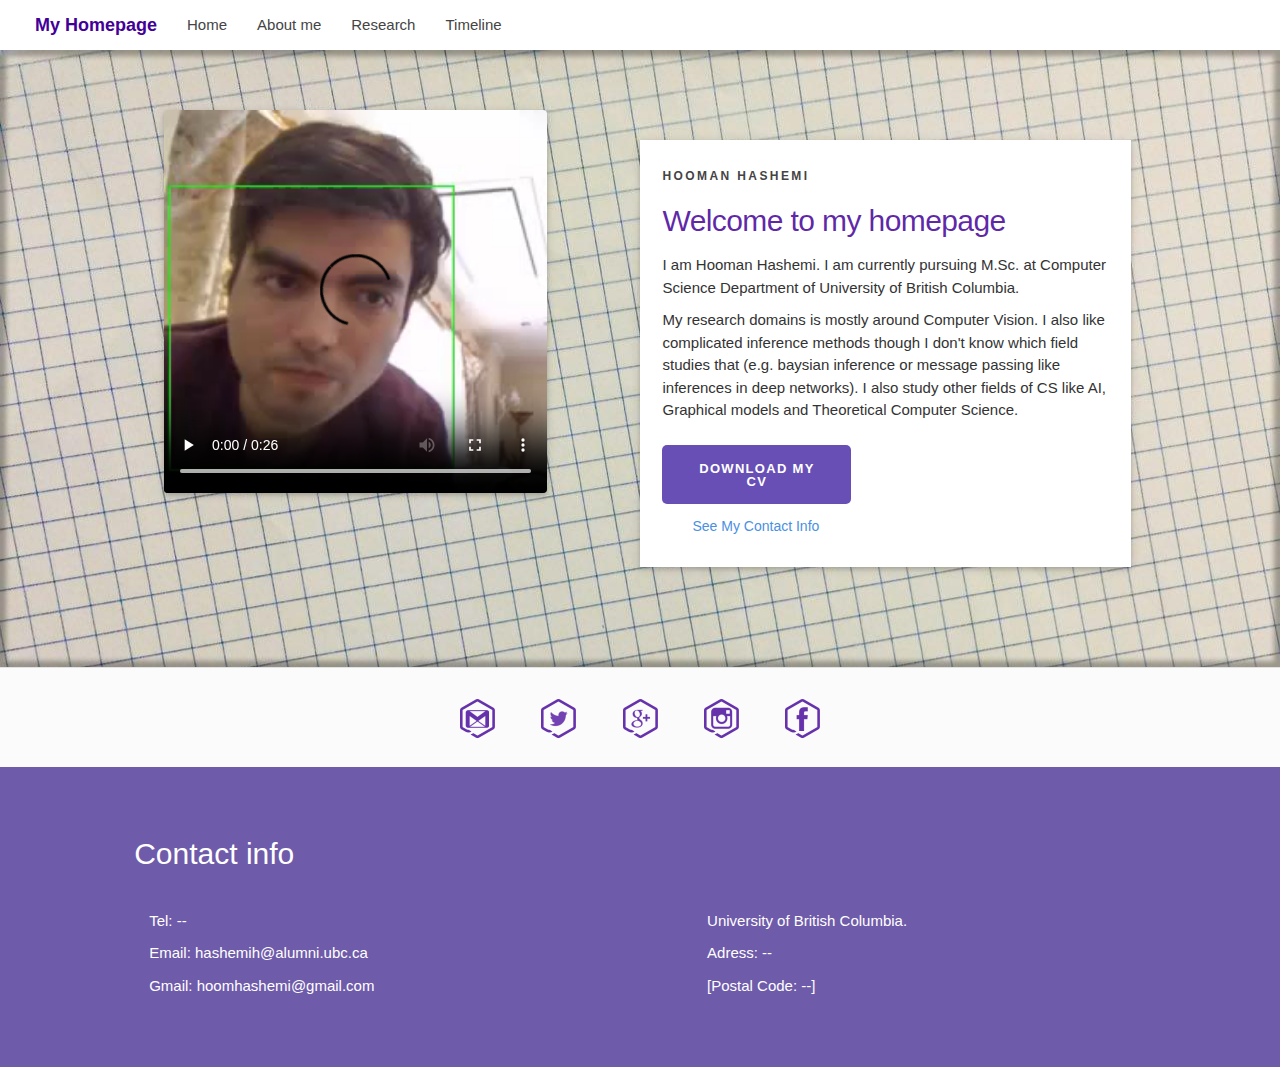
<file: index.html>
<html>
<head>
    <meta http-equiv="content-type" content="text/html; charset=UTF-8">
    <meta property="og:title" content="Hooman Hashemi"/>
    <meta property="og:description" content="I am Hooman Hashemi. I am currently pursuing B.Sc. at Computer Engineering Department of Sharif University of Technology."/>
    <meta property="og:site_name" content="Homepage"/>
    
    
    
    
    
    	<meta name="utc_offset" content="+03:30"/>
    	<title>Hooman Hashemi</title>
        <meta name="description" content="I am Hooman Hashemi. I am currently pursuing B.Sc. at Computer Engineering Department of Sharif University of Technology." />
        <meta name="keywords" content="Hooman Hashemi Sharif Homepage CE hhoomn Olympiad ACM Research ML rank :))" />
	<meta name="robots" content="index, follow" />
	
	<link rel="stylesheet" type="text/css" href="src/bootstrap.min.css"></link>
	<link rel="stylesheet" type="text/css" href="src/w3.css"></link>
	<link rel="stylesheet" type="text/css" href="src/style.css"></link>
	<script type="text/javascript" src="src/jquery.js"></script>
	<script type="text/javascript" src="src/jquery-ui.js"></script>
	<script type="text/javascript" src="src/angular.min.js"></script>
	<script type="text/javascript" src="src/bootstrap.min.js"></script>
</head>
<script type="text/javascript">
	$(document).ready(function(){   // handler in
		$("#navigation li").hover(function(){
			$(this).children("a").animate({
				color:"#6E5BAA"
				},200);	
			},
			function(){	// handler out
			$(this).children("a").animate({color:"#444"},200);	
			
		});
		$("#navigation .dropdown").hover(function(){
			$(this).dropdown("toggle");
			obj=$(this).children(".dropdown-menu");
			obj.animate({
				marginTop:"0px"
				},{duration:100,queue:false});	
			obj.fadeIn(100);	
			
			},function(){
			obj=$(this).children(".dropdown-menu");
			obj.animate({
			marginTop:"-10px"
			},{duration:100,queue:false});	
			obj.fadeOut(100);
			});
		$(".social-list a").hover(function(){
			$(this).css("opacity","1")	
			},
			function(){	// handler out
			$(this).css("opacity","0.8");	
			
		});


		$("#scroll-to").click(function(e) {
		    e.preventDefault();
		    $('html, body').animate({
			scrollTop: $("#contact-wrapper").offset().top
		    }, 1000);
		});
		
		$("#scroll-to").hover(function(){
			$(this).animate({
				color:"#2275d7"
				},200);	
			},
			function(){	// handler out
			$(this).animate({color:"#4A90E2"},200);	
			
		});
//		$("body").delay(100).animate({opacity:1.0},100);
	});
</script>
<body class="home-page">
	<nav id="navigation">
	    <div class="navbar-header">
	      <button type="button" class="navbar-toggle" data-toggle="collapse" data-target="#myNavbar">
		<span class="icon-bar"></span>
		<span class="icon-bar"></span>
		<span class="icon-bar"></span>                        
	      </button>
	      <a class="navbar-brand" href="#"><b>My Homepage</b></a>
	    </div>
	    <div class="collapse navbar-collapse" id="myNavbar">
	      <ul class="nav navbar-nav">
		<li class="active"><a href="#">Home</a></li>
		<li><a href="about.html">About me</a></li>
		<li><a href="research.html">Research</a></li>
		
		
		<li><a class="disabled"  href="nopage.html">Timeline</a></li>
	      </ul>
	      <ul class="nav navbar-nav navbar-right">
		      <li>
		      </li>
	      </ul>
	    </div>
	</nav>
    <div class="col-sm-12" id="wrapper">
        <div class="col-sm-12">
            <div class="col-sm-1">
            </div>
            <div class="col-sm-10">
                <div class="col-sm-12">
			<div class="col-sm-6" style="padding-right:50px">
				<video id="vid" width="90%" class="w3-round w3-card-2" autoplay controls>
				  <source src="downloads/face.mp4" type="video/mp4">
				Your browser does not support the video tag.
				</video>
				<script>
				$(document).ready(function(){
					setTimeout(function(){
						video1 = $("#vid").get(0)
						video1.play()},2000)
				})
				</script>


		    		<!--<img src="src/me.JPG" alt="Lights" style="width:100%" class="w3-round w3-card-2">-->
			</div>
			
			<div class="col-sm-6 w3-card-2" id="content">
				<h6>Hooman Hashemi</h6>
				<h2>Welcome to my homepage</h2>
				<p>I am Hooman Hashemi. I am currently pursuing M.Sc. at Computer Science Department of University of British Columbia.</p>
				<p>My research domains is mostly around Computer Vision. I also like complicated inference methods though I don't know which field studies that (e.g. baysian inference or message passing like inferences in deep networks).  I also study other fields of CS like AI, Graphical models and Theoretical Computer Science.</p>
				<!--<p>The leftmost person in the picture is me.</p>-->

				
				<a class="button col-sm-5" href="downloads/CV.pdf" style="float:left">Download my CV</a>
				<div class="col-sm-12" >
				<div class="col-sm-5" >
				<a id="scroll-to" href="#" style="text-align:left">See My Contact Info</a>
				</div>
				</div>
			</div>
                </div>
            </div>
            <div class="col-sm-1">
            </div>
        </div>

		
    </div>

    <div class="col-sm-12" id="social-wrapper">
	<section class="social">
	  <ul class="social-list">
	    <li><a class="gmail" href="mailto:hashemih@alumni.cs.ubc.ca">gmail</a></li>
	    <li><a class="twitter" href="https://twitter.com/hhoomn">twitter</a></li>
	    <li><a class="gp" href="https://plus.google.com/115655333990958106475">google+</a></li>
	    <li><a class="instagram" href="https://www.instagram.com/_hhoomn/">instagram</a></li>
	    <li><a class="facebook" href="https://www.facebook.com/profile.php?id=100009155061362">facebook</a></li>
	    <!--<li><a class="go" href="/go">linkedin</a></li>-->
	  </ul>
	</section>
	    
    </div>
    <div class="col-sm-12" id="contact-wrapper">
	    <div class="col-sm-1"></div>
	    <div class="col-sm-11">
		    <h2> Contact info</h2>
	    
	    <div class="col-sm-6" style="margin-top:30px">
		<p>
		Tel: --
		</p>
	    </div>
	    <div class="col-sm-6" style="margin-top:30px">
		<p>
		University of British Columbia.
		</p>
	    </div>
	    <div class="col-sm-6">
		<p>
		Email:  hashemih@alumni.ubc.ca
		</p>
	    </div>
	    <div class="col-sm-6">
		<p>
		Adress: -- 
		</p>
	    </div>
	    <div class="col-sm-6">
		    Gmail:  hoomhashemi@gmail.com
	    </div>
	    
	    <div class="col-sm-6">
		    [Postal Code: --]
	    </div>

	    </div>
	     
    </div> 

	
	<!--
	<div ng-controller="table as tab">
	<div width="300px" height="700px" align=center style="margin-top:70px;margin-right=auto;margin-left=auto">
		<input ng-change="tab.onchange()" ng-model="tab.nu" type="number" value="6"></input>
		<br/>
		<br/>
		<br/>
		<ul>
			<li ng-repeat="i in tab.items">
				<input type="number" value="{{i}}"></input> <input type="number" disabled></input>
			</li>
		<ul>
	</div>
	</div>
	-->
</body>
</html>
</file>
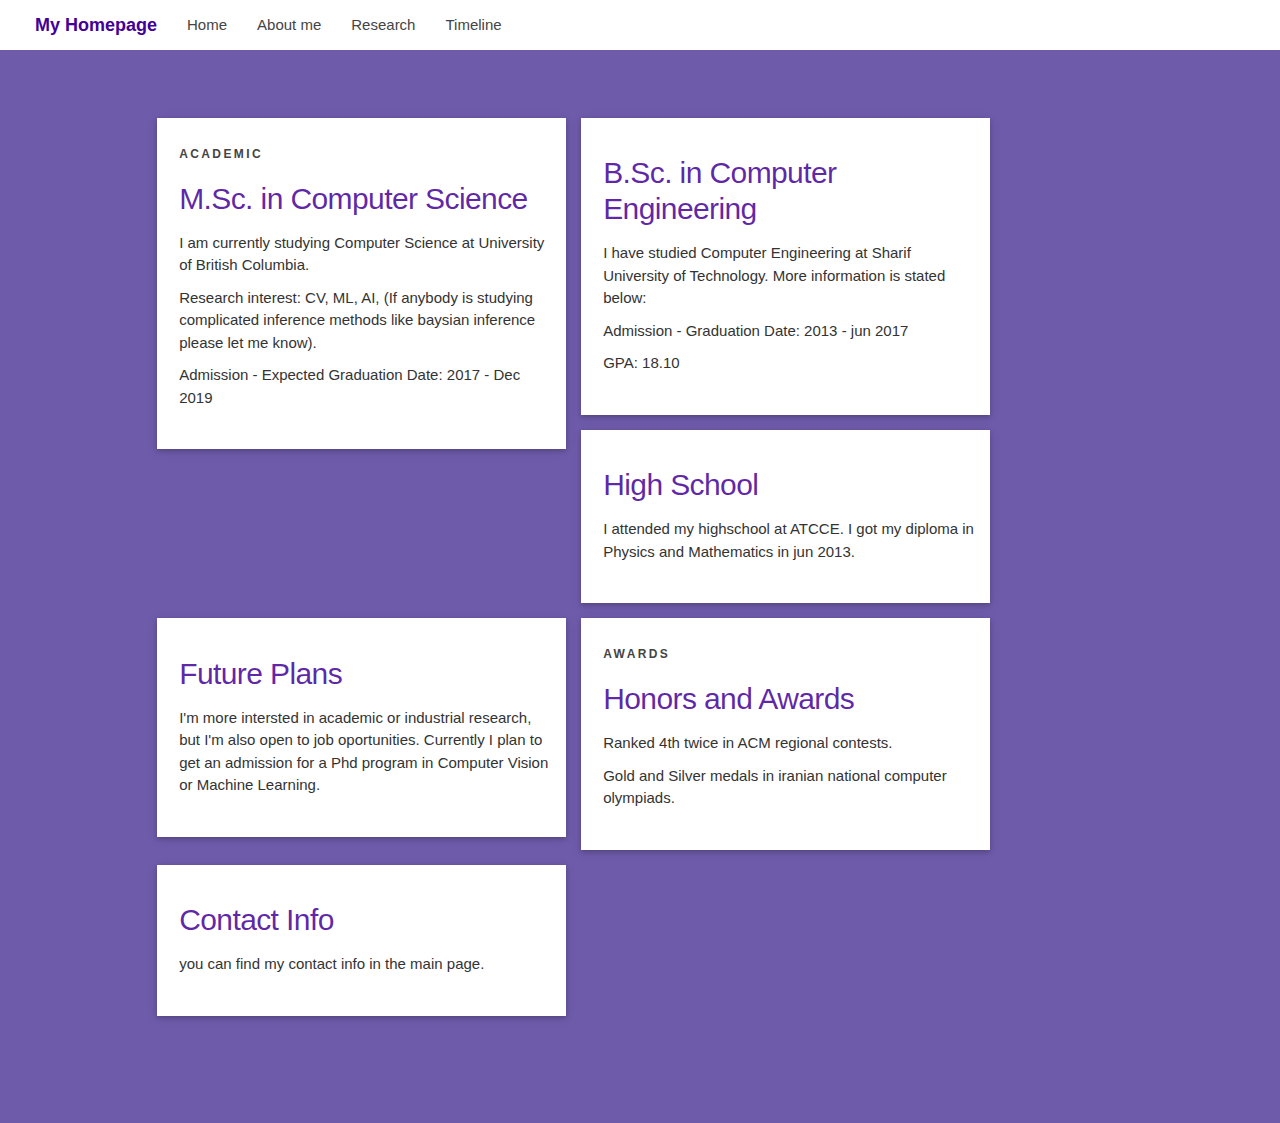
<file: about.html>
<html>
<head>
    <meta http-equiv="content-type" content="text/html; charset=UTF-8">
    <meta property="og:title" content="Hooman Hashemi"/>
    <meta property="og:description" content="I am Hooman Hashemi. I am currently pursuing B.Sc. at Computer Engineering Department of Sharif University of Technology."/>
    <meta property="og:site_name" content="Homepage"/>
    
    
    
    
    
    	<meta name="utc_offset" content="+03:30"/>
    	<title>Hooman Hashemi</title>
        <meta name="description" content="I am Hooman Hashemi. I am currently pursuing B.Sc. at Computer Engineering Department of Sharif University of Technology." />
        <meta name="keywords" content="Hooman Hashemi Sharif Homepage CE hhoomn Olympiad ACM Research ML rank :))" />
	<meta name="robots" content="index, follow" />
	
	<link rel="stylesheet" type="text/css" href="src/bootstrap.min.css"></link>
	<link rel="stylesheet" type="text/css" href="src/w3.css"></link>
	<link rel="stylesheet" type="text/css" href="src/style.css"></link>
	<script type="text/javascript" src="src/jquery.js"></script>
	<script type="text/javascript" src="src/jquery-ui.js"></script>
	<script type="text/javascript" src="src/angular.min.js"></script>
	<script type="text/javascript" src="src/bootstrap.min.js"></script>
</head>
<script type="text/javascript">
	$(document).ready(function(){   // handler in
		$("#navigation li").hover(function(){
			$(this).children("a").animate({
				color:"#6E5BAA"
				},200);	
			},
			function(){	// handler out
			$(this).children("a").animate({color:"#444"},200);	
			
		});
		$("#navigation .dropdown").hover(function(){
			$(this).dropdown("toggle");
			obj=$(this).children(".dropdown-menu");
			obj.animate({
				marginTop:"0px"
				},{duration:100,queue:false});	
			obj.fadeIn(100);	
			
			},function(){
			obj=$(this).children(".dropdown-menu");
			obj.animate({
			marginTop:"-10px"
			},{duration:100,queue:false});	
			obj.fadeOut(100);
			});
		$(".social-list a").hover(function(){
			$(this).css("opacity","1")	
			},
			function(){	// handler out
			$(this).css("opacity","0.8");	
			
		});


		$("#scroll-to").click(function(e) {
		    e.preventDefault();
		    $('html, body').animate({
			scrollTop: $("#contact-wrapper").offset().top
		    }, 1000);
		});
		
		$("#scroll-to").hover(function(){
			$(this).animate({
				color:"#2275d7"
				},200);	
			},
			function(){	// handler out
			$(this).animate({color:"#4A90E2"},200);	
			
		});
	});
</script>
<body class="home-page">
	<nav id="navigation">
	    <div class="navbar-header">
	      <button type="button" class="navbar-toggle" data-toggle="collapse" data-target="#myNavbar">
		<span class="icon-bar"></span>
		<span class="icon-bar"></span>
		<span class="icon-bar"></span>                        
	      </button>
	      <a class="navbar-brand" href="#"><b>My Homepage</b></a>
	    </div>
	    <div class="collapse navbar-collapse" id="myNavbar">
	      <ul class="nav navbar-nav">
		<li class="active"><a href="index.html">Home</a></li>
		<li><a href="#">About me</a></li>
		<li><a href="research.html">Research</a></li>

		
		<li><a href="nopage.html">Timeline</a></li>
	      </ul>
	      <ul class="nav navbar-nav navbar-right">
		      <li>
		      </li>
	      </ul>
	    </div>
	</nav>
    <div class="col-sm-12" id="normal-wrapper" >
        <div class="col-sm-12">
            <div class="col-sm-1">
            </div>
            <div class="col-sm-10">
                <div class="col-sm-12">
			
			<div class="col-sm-5 w3-card-2 content">
				<h6>Academic</h6>
				<h2>M.Sc. in Computer Science</h2>
				<p>I am currently studying Computer Science at University of British Columbia.</p>
				<p>Research interest: CV, ML, AI, (If anybody is studying complicated inference methods like baysian inference please let me know).
				<p>Admission - Expected Graduation Date: 2017 - Dec 2019</p>
			</div>
			<div class="col-sm-5 w3-card-2 content">
				<h2>B.Sc. in Computer Engineering</h2>
				<p>I have studied Computer Engineering at Sharif University of Technology. More information is stated below: </p>
				<p>Admission - Graduation Date: 2013 - jun 2017</p>
				<p>GPA: 18.10</p>
			</div>

			<div class="col-sm-5 w3-card-2 content">
				
				<h2>High School</h2>
				<p>I attended my highschool at ATCCE. I got my diploma in Physics and Mathematics in jun 2013.</p>
			</div>

			<div class="col-sm-5 w3-card-2 content">
				<h2>Future Plans</h2>
				<p>
					I'm more intersted in academic or industrial research, but I'm also open to job oportunities. Currently I plan to get an admission for a Phd program in Computer Vision or Machine Learning. 
				</p>
			</div>

			<div class="col-sm-5 w3-card-2 content">
				<h6>Awards</h6>
				<h2>Honors and Awards</h2>
				<p> Ranked 4th twice in ACM regional contests.</p>
				<p> Gold and Silver medals in iranian national computer olympiads.</p>
			</div>

			<div class="col-sm-5 w3-card-2 content">
				<h2>Contact Info</h2>
				<p>you can find my contact info in the main page.</p>
			</div>

                </div>
            </div>
            <div class="col-sm-1">
            </div>
        </div>

		
    </div>

    </div>
</body>
</html>
</file>
<file: src/style.css>
.html{
	position: relative;
	min-height:100%;
	margin:0;
	padding:0;
}

#navigation {
	margin-left:20px;
	margin-top:0px;
}
#navigation  a {
	color: #444;
}

#navigation navbar-header {
	font-size: 24px;
}

#navigation  a:hover {
}

#navigation .navbar-header a{
	color: rgb(67,0,152)
}

#navigation a:focus, #navigation a:hover {
	background-color: transparent
}

.disabled a:focus, .disabled a:hover, .disabled {
    background-color: transparent;
    color: #888;
}



#content h6, nav h6, .content h6 {
    margin: 0 0 20px;
    text-transform: uppercase;
    font-weight: 900;
    letter-spacing: .2em;
    font-size: 12px;
    color: #444;
}

#content h2, .content h2 {
    margin: .25em 0;
    margin-bottom: 0.5em;
    color: rgba(67,0,152,0.85);
    font-size: 30px;
    letter-spacing: -.02em;
    line-height: 1.2;
}

#content, .content {
    margin-top:2em;
    padding-top:2em;
    padding-left:1.5em;
    background-color:rgba(255,255,255,1);
    padding-bottom:2em;
}


.content {
    margin:0.5em;
}

.button, a.button {
    background: #6e5baa;
    border-radius: 3px;
    color: white;
    display: block;
    font-weight: bold;
    line-height: 1;
    margin: 0 auto;
    max-width: 220px;
    padding: 0.9em;
    text-align: center;
    text-decoration: none;
}

#scroll-to {
    display: block;
    margin-top: .8em;
    color: #4A90E2;
    font-size: 14px;
    text-decoration: none;
}


#normal-wrapper {
    padding:0;
    min-height:1000px;
    padding-top: 4em;
    padding-bottom: 100px;
    height: auto;
    background-color: #6e5baa
}


#wrapper {
  -moz-box-shadow:   inset 0px 0px 5px 6px rgba(0,0,0,0.3);
  -webkit-box-shadow:inset 0px 0px 5px 6px rgba(0,0,0,0.3);
  box-shadow:        inset 0px 0px 5px 6px rgba(0,0,0,0.3);
    padding:0;
    padding-top: 4em;
    padding-bottom: 100px;
    height: auto;
    background-image:url('paper1.jpg');
}

#wrapper .button {
    display: inline-block;
    margin: 0;
    margin-top: 1em;
    margin-bottom: 0;
    padding: 1.3em 2.3em;
    max-width: none;
    min-width: 180px;
    border-radius: 5px;
    text-transform: uppercase;
    letter-spacing: .1em;
    font-size: 13px;
    background: #684fb6;
    color: white;
    text-shadow: none;
}



#social-wrapper{
   padding:0;
   margin:0;
   height:100px;
/*
   position:absolute;
   padding:0;
   bottom:0;
   left:0;
   */
}

.social{
    padding: 1em 0 2em;
    height:100%;
    background: #FBFBFC;
    border-top: 1px solid #E1E1E1;	
}

.social-list {
    padding: 0;
    margin: 0;
    text-align: center;
    min-height:100px;
}
.social-list li{
	display: inline-block;
}

.social-list ul{
    padding-top:30px;
    display: block;
    list-style-type: disc;
    -webkit-margin-before: 1em;
    -webkit-margin-after: 1em;
    -webkit-margin-start: 0px;
    -webkit-margin-end: 0px;
    -webkit-padding-start: 40px;
}


.social-list a {
    height:40px;
    width:37px;
    background-size: 37px 40px;
    color:transparent;
}

a.gmail {
    background-image: url(icons/gmail2.png);
}
a.twitter {
    background-image: url(icons/twitter2.png);
}
a.gp {
    background-image: url(icons/gp2.png);
}
a.instagram {
    background-image: url(icons/insta2.png);
}
a.facebook {
    background-image: url(icons/facebook2.png);
}

.social-list a {
    color: transparent;
    font: 0/0 a;
    text-shadow: none;
    margin: 0 20px;
    display: block;
    background-repeat: no-repeat;
    background-position: center;
    opacity: .8;
}

#contact-wrapper{
	padding-top:4em;
	background-color:#6e5baa;
	min-height:300px;
	color:#fff;
}


body {
	font-family: "BentonSans", "Helvetica Neue", Helvetica, Arial, Geneva, sans-serif;
	padding:0;
	margin:0;
	-webkit-font-smoothing: antialiased;
}
</file>
